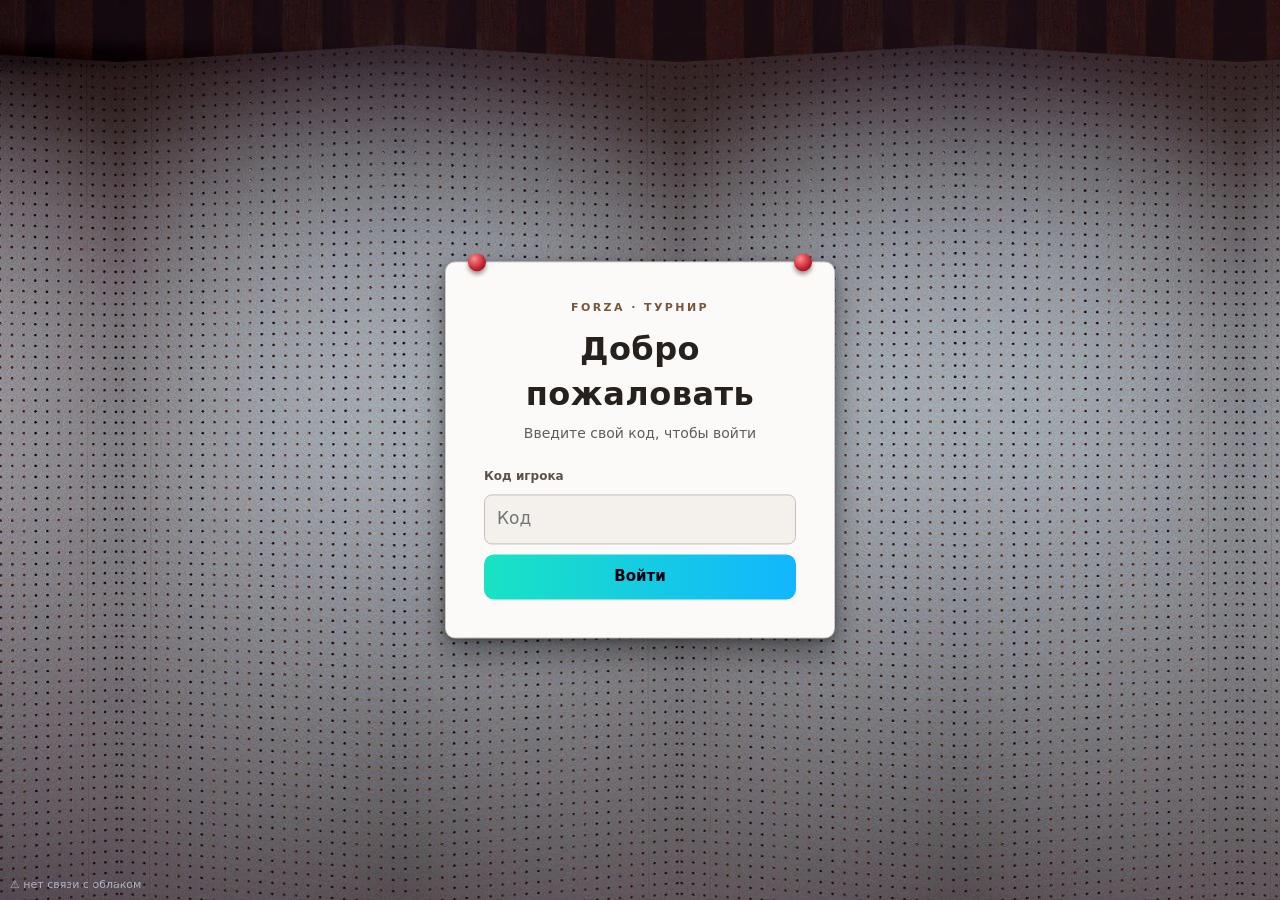
<file: index.html>
<!DOCTYPE html><html lang="ru"><head><meta charset="utf-8"><meta name="viewport" content="width=device-width,initial-scale=1,viewport-fit=cover"><title>Forza Палата</title>
<link rel="icon" type="image/svg+xml" href="favicon.svg"><link rel="apple-touch-icon" href="apple-touch-icon.png"><link rel="stylesheet" href="style.css?v=20261125-kf-violet"><link rel="stylesheet" href="history.css?v=20261029-1"><link rel="stylesheet" href="style-tachki-banner.css?v=20261125-race-edge-align">
</head><body><div id="app"></div>
<script src="js/data.js?v=20261122-favbrand-escapehero3"></script>
<script src="js/core.js?v=20261118-dedup2"></script>
<script src="js/champ5.js?v=20261122-favbrand-escapehero3"></script>
<script src="js/events.js?v=20261124-pool-pi-final"></script>
<script src="js/map.js?v=20261102-opt2"></script>
<script src="js/cars.js?v=20261125-catalog"></script>
<script src="js/wheel.js?v=20261122-favbrand-escapehero3"></script>
<script src="js/stats.js?v=20261122-favbrand-escapehero3"></script>
<script src="js/tachki.js?v=20261125-lore-stat-fix"></script>
<script src="js/tachki-races.js?v=20261125-tokyo-roster"></script>
<script src="js/tachki-history-radiator.js?v=1"></script>
<script src="js/tachki-histories.js?v=20261125-tokyo-roster"></script>
<script src="js/home.js?v=20261125-palata-transparent"></script>
<script src="js/fuji.js?v=20261102-era-scene2"></script>
<script src="js/sync.js?v=20261029-shared"></script>
<script src="js/achievements.js?v=20261102-era-scene2"></script>
<script src="js/app.js?v=20261125-kf-violet"></script>
<script src="js/history-data.js?v=20261030-plates3"></script>
<script src="js/history.js?v=20261118-update5"></script>
<script src="js/history-extra.js?v=20261030-plates3"></script>
<script src="js/drift.js?v=20261029-2"></script>
<script src="js/no-selection.js?v=20261029-nosel"></script>
<script src="js/track-images.js?v=20261124-trackpool-laps"></script>
</body></html>
</file>
<file: style.css>
:root{color-scheme:dark;--bg:#07080b;--c:#12141b;--l:#252a38;--t:#eef0f6;--m:#8a90a3;--a:#19e3c3;--b:#ff3d81;box-sizing:border-box;padding-top:env(safe-area-inset-top,0px);padding-bottom:env(safe-area-inset-bottom,0px)}
html,body{margin:0;background:var(--bg);color:var(--t);font:15px/1.4 system-ui,"Segoe UI",Roboto,sans-serif}
body{background:radial-gradient(900px 400px at 85% -10%,#19e3c322,transparent),radial-gradient(700px 400px at -10% 0,#ff3d8122,transparent),var(--bg)}
#app{max-width:980px;margin:0 auto;padding:16px}
h1{margin:0;font-size:22px;letter-spacing:.5px}h1 span{background:linear-gradient(90deg,var(--a),#12b6ff);-webkit-background-clip:text;background-clip:text;color:transparent}
h2{margin:18px 0 10px;font-size:15px;color:var(--m);text-transform:uppercase;letter-spacing:2px}
header{display:flex;align-items:center;gap:12px;flex-wrap:wrap}header .sp{flex:1}
.card{background:rgba(18,20,27,.86);backdrop-filter:blur(4px);border:1px solid var(--l);border-radius:14px;padding:12px;margin:8px 0}
.btn,input,textarea{background:#1a1d27;color:var(--t);border:1px solid var(--l);border-radius:10px;padding:8px 12px;font:inherit}
.btn{cursor:pointer}.btn:hover{border-color:var(--a)}.pri{background:linear-gradient(90deg,var(--a),#12b6ff);color:#001;border:0;font-weight:700}
.tabs{display:flex;gap:6px;margin:14px 0;flex-wrap:wrap}.tabs .btn.on{border-color:var(--a);color:var(--a);box-shadow:0 0 12px #19e3c344}
.fl{width:30px;height:20px;border-radius:3px;margin-right:3px;vertical-align:middle;box-shadow:0 0 0 1px #fff2}
.chip{display:inline-block;padding:1px 9px;border-radius:99px;border:1px solid var(--b);color:var(--b);font-weight:700;font-size:13px}
.row{display:flex;align-items:center;gap:10px;flex-wrap:wrap}.sp{flex:1}.mut{color:var(--m)}
.bar{height:8px;border-radius:9px;background:linear-gradient(90deg,var(--a),var(--b));box-shadow:0 0 10px #19e3c355}
.big{font-size:26px;font-weight:800}.grid{display:grid;grid-template-columns:repeat(auto-fill,minmax(210px,1fr));gap:8px}
.tm{cursor:pointer}.tm.x{opacity:.4;cursor:default}.tm:not(.x):hover{border-color:var(--a)}
.lane{display:flex;align-items:center;gap:8px;padding:6px 0;border-top:1px solid var(--l);flex-wrap:wrap}.lane input{width:110px}
.ok{color:var(--a);font-weight:700}
#ov{position:fixed;inset:0;z-index:20;background:#000000dd;display:flex;flex-direction:column;align-items:center;justify-content:center;gap:10px}#ov svg{width:min(88vw,400px);height:auto}.bl{animation:bl .6s infinite alternate}.bl:nth-child(even){animation-delay:.3s}@keyframes bl{to{opacity:.2}}
#map circle.k{fill:#2a3350}#map circle.k.r{fill:#c0304a}#map circle.k.g{fill:#1f9d6a}#map circle.k.on{fill:#7f8fc0}#map circle.k.r.on{fill:#ffd25a}#map circle.k.g.on{fill:#46ffa8}.dt{display:inline-block;width:12px;height:12px;border-radius:50%;margin-right:7px;vertical-align:middle}
#fuji{position:fixed;inset:0;width:100%;height:100%;z-index:0;display:none}body.fj #fuji{display:block}body.fj #map{display:none}#app .plate{pointer-events:auto}
#app.sw .card,#app.sw .plate{animation:fin .4s backwards}#app.sw .plate:nth-of-type(2){animation-delay:.07s}#app.sw .plate:nth-of-type(3){animation-delay:.14s}@keyframes fin{from{opacity:0;transform:translateY(12px)}}
#wipe{position:fixed;inset:0;z-index:30;pointer-events:none;overflow:hidden;display:flex;flex-direction:column;align-items:center;justify-content:center;background:radial-gradient(circle at 50% 45%,#5a1f4aee,#1a0a26f5 70%);animation:wp 1.15s ease both}@keyframes wp{0%{opacity:0}22%,72%{opacity:1}100%{opacity:0}}
#wipe .ft{font-size:min(11vw,64px);font-weight:900;letter-spacing:.12em;text-transform:uppercase;background:linear-gradient(90deg,#ffd1e3,#fff,#ff9fbf);-webkit-background-clip:text;background-clip:text;color:transparent;filter:drop-shadow(0 0 18px #ff6fa5aa);animation:ft 1.15s ease both}#wipe .ft b{background:linear-gradient(90deg,#19e3c3,#12b6ff);-webkit-background-clip:text;background-clip:text;color:transparent}
#wipe .fs{margin-top:6px;letter-spacing:.5em;font-size:12px;color:#ffc1d6;animation:ft 1.15s ease both}@keyframes ft{0%{opacity:0;transform:scale(.88)}30%{opacity:1;transform:scale(1)}100%{transform:scale(1.06)}}
#wipe .pt{position:absolute;top:-30px;border-radius:150% 0 150% 0;background:linear-gradient(135deg,#ffd6e6,#ff8fb8);opacity:.9;animation:pt 1.15s linear both}@keyframes pt{to{transform:translate(var(--dx),115vh) rotate(var(--r))}}
.rd{position:relative;height:24px;margin:8px 18px 4px 0;border-radius:12px;background:repeating-linear-gradient(90deg,#ffffff66 0 12px,transparent 12px 24px) center/100% 2px no-repeat,#151821;border:1px solid var(--l)}
.rf{position:relative;height:100%;border-radius:12px;background:linear-gradient(90deg,#19e3c300,#19e3c344 60%,#12b6ff66);box-shadow:0 0 12px #19e3c355;transition:width .6s}
.wl{position:absolute;right:-16px;top:50%;width:32px;height:32px;margin-top:-16px;box-sizing:border-box;border-radius:50%;border:6px solid #0b0b10;background:radial-gradient(circle,#dfe2ee 0 16%,#4a4f63 17% 26%,transparent 27%),repeating-conic-gradient(#aab0c6 0 10deg,#2a2d3a 10deg 45deg);box-shadow:0 0 0 1px #fff3,0 0 14px var(--a);animation:wsp .5s linear infinite}@keyframes wsp{to{transform:rotate(360deg)}}@media(prefers-reduced-motion:reduce){#wipe{display:none}#app.sw .card,#app.sw .plate{animation:none}}
.pi{font-size:17px;font-weight:800;color:#fff}.cl{display:inline-block;min-width:34px;text-align:center;padding:2px 8px;border-radius:7px;font-weight:800;color:#07080b}.cl-D{background:#59c9ff}.cl-C{background:#ffd84a}.cl-B{background:#ff9a2e}.cl-A{background:#ff4a4a;color:#fff}.cl-S1{background:#ff6fb5}.cl-S2{background:#3d6bff;color:#fff}.cl-R{background:#b57cff}.cl-X{background:#fff}.pw tr:hover td{background:#ffffff0d}.pw .fl{width:26px;height:17px}
#app{padding-top:64px}#app [data-a=out]{position:fixed;right:12px;top:calc(env(safe-area-inset-top,0px) + 12px);z-index:8}
#pop{position:fixed;inset:0;z-index:15;background:#000000a8;backdrop-filter:blur(2px);display:flex;justify-content:center;overflow:auto;padding:16px}.pw{width:98vw;max-width:1700px;background:#0e1018f2;border:1px solid var(--l);border-radius:16px;padding:14px;margin:auto 0}.pw .tbl{overflow-x:auto}.pw .tbl{overflow-x:visible}.pw table{width:100%}.pw .tbl td:nth-child(3){min-width:0;white-space:normal;text-align:left}.pw .tbl td:nth-child(4){white-space:normal}
#yt{position:fixed;top:50%;left:50%;width:max(100vw,177.78vh);height:max(56.25vw,100vh);transform:translate(-50%,-50%);border:0;z-index:0;pointer-events:none}body.vd #map,body.vd #fuji{display:none}body.vd{background:#05060c}#trail{display:none;position:fixed;inset:-40%;z-index:0;pointer-events:none;background:repeating-linear-gradient(100deg,transparent 0 140px,#19e3c322 140px 146px,transparent 146px 300px,#ff3d8122 300px 304px,transparent 304px 520px,#ffd25a1c 520px 524px,transparent 524px 640px);animation:tr 7s linear infinite}body.vd #trail{display:block}body.vy #trail{display:none}@keyframes tr{from{transform:rotate(-10deg) translateX(0)}to{transform:rotate(-10deg) translateX(-640px)}}body.vd:after{content:"";position:fixed;inset:0;background:#0007;z-index:0;pointer-events:none}
.plate{position:relative;background:#f6f6ee;color:#17603a;border-radius:12px;padding:22px;text-align:center;font-family:"Arial Black",Impact,sans-serif;box-shadow:0 0 0 3px #f6f6ee,0 0 0 6px #17603a,0 12px 30px #000a;margin:10px 6px;cursor:pointer}.plate:hover{transform:translateY(-2px)}.plate:before,.plate:after{content:"";position:absolute;top:50%;width:11px;height:11px;margin-top:-5px;border-radius:50%;background:#aab;box-shadow:inset 0 0 0 2px #667}.plate:before{left:14px}.plate:after{right:14px}.plate.lk{background:#a4a49c;color:#5a5a55;box-shadow:0 0 0 3px #a4a49c,0 0 0 6px #5a5a55,0 12px 30px #000a;cursor:default}.plate.lk:hover{transform:none}
.tbl th,.tbl td{text-align:center;white-space:nowrap;vertical-align:middle}.tbl td:first-child{text-align:left}.tbl input{padding:0;width:18px;height:18px;margin:0;accent-color:#19e3c3}
#map{display:none;position:fixed;inset:0;width:100%;height:100%;z-index:0}#map circle{fill:#171b28}#map circle.k{fill:#2a3350}
#app{position:relative;z-index:1}#app,#app header,#app .tabs,#app .grid{pointer-events:none}#app .card,#app .btn,#app input,#app textarea,#app header>*{pointer-events:auto}
#tip{position:fixed;left:16px;bottom:16px;z-index:2;font-weight:700;font-size:18px;color:var(--a);text-shadow:0 0 10px #000;pointer-events:none}.tbl{overflow-x:auto}table{border-collapse:collapse;font-size:13px}td,th{padding:4px 8px;border-bottom:1px solid var(--l)}
#sndc{position:fixed;right:12px;bottom:calc(env(safe-area-inset-bottom,0px) + 12px);z-index:12;display:flex;align-items:center;gap:8px;padding:6px 12px 6px 6px;background:#10131ccc;border:1px solid var(--l);border-radius:14px;backdrop-filter:blur(6px)}
#sndb{width:34px;height:34px;border:0;border-radius:10px;background:#ffffff14;color:#fff;font-size:18px;cursor:pointer}#sndb:hover{background:#ffffff26}
#vol{width:110px;padding:0;margin:0;border:0;background:none;accent-color:var(--a);cursor:pointer}

.fh6{display:flex;align-items:center;gap:8px;font-style:italic;font-weight:900;text-transform:uppercase}.fh6 .st{display:flex;flex-direction:column;line-height:1}.fh6 .fz{font-size:24px;letter-spacing:4px;color:#fff;text-shadow:0 2px 10px #000}.fh6 .hz{font-size:12px;letter-spacing:7px;color:var(--a);margin-top:3px}.fh6 .n6{font-size:46px;line-height:1;padding-right:6px;background:linear-gradient(135deg,#ff3d81,#ffd25a);-webkit-background-clip:text;background-clip:text;color:transparent}
.tkl{margin-left:8px;padding:4px 16px;border:2px solid var(--b);border-radius:8px;transform:skew(-8deg);font-size:24px;font-weight:900;letter-spacing:4px;color:var(--b);text-shadow:0 0 12px #ff3d8199;box-shadow:0 0 14px #ff3d8155}

#lgbg{display:none;position:fixed;inset:0;z-index:0;overflow:hidden;flex-direction:column;align-items:center;padding-top:13vh;box-sizing:border-box;pointer-events:none;background:radial-gradient(circle at 50% 45%,#5a1f4a,#1a0a26 70%)}body.lg #lgbg{display:flex}body.lg #map,body.lg #fuji,body.lg #tip{display:none}
#lgbg .ft{font-size:min(11vw,64px);font-weight:900;letter-spacing:.12em;text-transform:uppercase;text-align:center;background:linear-gradient(90deg,#ffd1e3,#fff,#ff9fbf);-webkit-background-clip:text;background-clip:text;color:transparent;filter:drop-shadow(0 0 18px #ff6fa5aa)}#lgbg .ft b{background:linear-gradient(90deg,#19e3c3,#12b6ff);-webkit-background-clip:text;background-clip:text;color:transparent}
#lgbg .fs{margin-top:6px;letter-spacing:.5em;font-size:12px;color:#ffc1d6}
#lgbg .pt{position:absolute;top:-30px;border-radius:150% 0 150% 0;background:linear-gradient(135deg,#ffd6e6,#ff8fb8);opacity:.9;animation:pt 8s linear infinite}
@media(prefers-reduced-motion:reduce){#lgbg .pt{animation:none}}

.pr{display:inline-block;padding:1px 9px;border-radius:99px;border:1px solid #ffffff44;background:#ffffff0d;font-weight:800;white-space:nowrap}
.pr-c{color:#4ade80;border-color:#4ade8088;background:#4ade8018}.pr-r{color:#38bdf8;border-color:#38bdf888;background:#38bdf818}.pr-e{color:#c084fc;border-color:#c084fc88;background:#c084fc18}.pr-l{color:#ff9f1a;border-color:#ff9f1a88;background:#ff9f1a18}
.pr-f,.pr-t,.pr-b{background:linear-gradient(90deg,#ff4d4d,#ffd24d,#4dff88,#4dd2ff,#b44dff,#ff4d4d) 0 0/200% auto;-webkit-background-clip:text;background-clip:text;color:transparent;border-color:#ffffff66;animation:rb 3s linear infinite}@keyframes rb{to{background-position:200% 0}}
.wg{border-color:#7c5cff66}.wh2{color:#fff;text-shadow:0 2px 8px #000}
body.wf{background:#0a0618}body.wf #map,body.wf #fuji,body.wf #tip{display:none}
body.wf .card{background:rgba(14,10,32,.78)}
@media(prefers-reduced-motion:reduce){.pr-f,.pr-t,.pr-b{animation:none}}

#wofbg{display:none;position:fixed;inset:0;z-index:0;overflow:hidden;pointer-events:none;background:radial-gradient(circle at 50% 34%,#c685ff 0,#7b3bdc 30%,#4b1fa6 60%,#1c0c4f 100%)}body.wf #wofbg{display:block}
#wofbg .rays{position:absolute;left:50%;top:34%;width:260vmax;height:260vmax;margin:-130vmax 0 0 -130vmax;background:repeating-conic-gradient(#ffffff22 0 5deg,transparent 5deg 12deg);animation:rs 100s linear infinite}@keyframes rs{to{transform:rotate(360deg)}}
#wofbg .wh{position:absolute;left:50%;top:34%;width:min(115vmin,880px);height:auto;transform:translate(-50%,-50%);opacity:.7;filter:drop-shadow(0 0 50px #2a8cffaa)}#wofbg .wspin{animation:rs 60s linear infinite}
#wofbg .sk{position:absolute;inset:0;width:100%;height:100%}
#wofbg .bk{position:absolute;border-radius:50%;background:radial-gradient(circle,#ffffff55,#ff8fd822 55%,transparent 70%);animation:bkf 8s ease-in-out infinite alternate}@keyframes bkf{from{transform:translateY(0) scale(.85);opacity:.35}to{transform:translateY(-30px) scale(1.1);opacity:.8}}
#wofbg:after{content:"";position:absolute;inset:0;background:linear-gradient(#12054a22,#10043c99 70%,#10043ccc)}
#wofbg .rdw{position:absolute;left:0;right:0;bottom:0;height:17vh;z-index:1;background:linear-gradient(#2a1470cc,#0a0524);border-top:2px solid #ffffff44}#wofbg .rdw:before{content:"";position:absolute;left:0;right:0;top:48%;height:4px;background:repeating-linear-gradient(90deg,#ffffffaa 0 46px,transparent 46px 100px);animation:rl 1.4s linear infinite}@keyframes rl{to{background-position:-100px 0}}
#wofbg .wc{position:absolute;z-index:2;left:0;width:clamp(150px,21vw,320px);height:auto;filter:drop-shadow(0 6px 10px #000a);animation:wcd 24s linear infinite}@keyframes wcd{from{transform:translateX(-32vw)}to{transform:translateX(125vw)}}
@media(prefers-reduced-motion:reduce){#wofbg .rays,#wofbg .wspin,#wofbg .wc,#wofbg .rdw:before,#wofbg .bk{animation:none}#wofbg .wc{left:30%}}
.hg{border-color:#46ffa8!important;box-shadow:0 0 0 2px #46ffa8,0 0 16px #46ffa855}.hy{border-color:#ffd25a!important;box-shadow:0 0 0 2px #ffd25a,0 0 16px #ffd25a55}
.hgl{display:inline-block;width:16px;height:16px;border-radius:5px;vertical-align:middle}.hgl.hg{box-shadow:none;background:#46ffa833;border:2px solid #46ffa8}.hgl.hy{box-shadow:none;background:#ffd25a33;border:2px solid #ffd25a}
.wgd{display:flex;gap:10px;flex-wrap:wrap;align-items:flex-start;margin-top:10px}.wgw{flex:1 1 340px;max-width:470px}.wgi{flex:1 1 260px}
.wfh{text-align:center;margin:6px 0 14px;font-style:italic;font-weight:900;text-transform:uppercase;line-height:1}.wfh .h1{color:#dff1ff;letter-spacing:.35em;font-size:clamp(13px,3.4vw,22px);text-shadow:0 2px 10px #0008}
.wfh .h2{color:#fff;font-size:clamp(46px,14vw,104px);letter-spacing:.02em;text-shadow:0 5px 0 #3a1c8f,0 10px 0 #2a1470,0 16px 28px #000a;margin-top:4px}
.wfh .h3{display:inline-block;margin-top:6px;padding:6px 26px;background:#1c1660;border:3px solid #fff;color:#fff;font-size:clamp(22px,7vw,48px);letter-spacing:.14em;transform:skew(-8deg);box-shadow:0 8px 20px #000a}
.wfab{position:fixed;right:14px;top:50%;transform:translateY(-50%);z-index:9;width:92px;height:92px;border-radius:50%;display:flex;flex-direction:column;align-items:center;justify-content:center;gap:0;border:3px solid #fff;background:radial-gradient(circle at 35% 30%,#7fd4ff,#1457d6);box-shadow:0 0 0 4px #7c5cff88,0 8px 26px #000b;animation:fab 1.6s ease-in-out infinite;pointer-events:auto}.wfab:hover{border-color:#ffd25a}.wfab span{font-size:34px;line-height:1}.wfab b{font-size:14px;color:#fff;text-shadow:0 1px 4px #000}@keyframes fab{50%{box-shadow:0 0 0 10px #7c5cff22,0 8px 26px #000b}}
#cw{position:fixed;inset:0;z-index:22;background:#0b0620ee;display:flex;align-items:center;justify-content:center;padding:16px;overflow:auto}#cw .cwb{width:min(96vw,820px);text-align:center}#cw .cwx{position:fixed;right:14px;top:calc(env(safe-area-inset-top,0px) + 14px);font-size:20px;padding:6px 14px}
#cw .cwbt{display:flex;gap:10px;flex-wrap:wrap;justify-content:center;margin-top:10px}#cw .cwbt .btn{flex:1 1 170px;padding:14px 12px;font-weight:700}#cw .cwno{border-color:#ff4a4a;color:#ff8a8a}
.cwline{position:relative;margin:18px auto 12px;padding-top:24px;max-width:760px}.cwp{position:absolute;top:0;left:50%;z-index:2;transform:translateX(-50%);font-size:25px;line-height:20px;color:#fff;text-shadow:0 2px 8px #000}.cwtrack{position:relative;overflow:hidden;height:126px;border:2px solid #7c5cff;border-radius:16px;background:linear-gradient(90deg,#080a12,#161125 50%,#080a12);box-shadow:inset 0 0 28px #000,0 0 22px #7c5cff44}.cwtrack:before,.cwtrack:after{content:"";position:absolute;z-index:1;top:0;bottom:0;width:72px;pointer-events:none}.cwtrack:before{left:0;background:linear-gradient(90deg,#080a12,transparent)}.cwtrack:after{right:0;background:linear-gradient(270deg,#080a12,transparent)}.cwstrip{display:flex;gap:10px;position:absolute;left:0;top:14px;will-change:transform;transition:transform 7.4s cubic-bezier(.08,.74,.12,1)}.cwcard{box-sizing:border-box;flex:0 0 194px;height:98px;padding:12px 10px;border:1px solid var(--tc);border-radius:12px;background:linear-gradient(145deg,color-mix(in srgb,var(--tc) 28%,#171927),#0c0e16);text-align:left;box-shadow:0 0 12px color-mix(in srgb,var(--tc) 35%,transparent)}.cwcard span,.cwcard small{display:block;color:#c8cede;font-size:11px}.cwcard span{color:var(--tc);font-weight:800;text-transform:uppercase}.cwcard b{display:block;margin:5px 0 4px;font-size:14px;line-height:1.15;color:#fff}
@media(max-width:560px){.wfab{width:74px;height:74px}.wfab span{font-size:28px}.cwtrack{height:116px}.cwstrip{top:12px}.cwcard{flex-basis:174px;height:90px;padding:10px}.cwcard b{font-size:13px}}

.hv{position:relative;cursor:help;outline:none}.hvp{display:none;position:absolute;left:0;top:100%;z-index:12;margin-top:4px;padding:8px 10px;background:#12141bf5;border:1px solid var(--l);border-radius:12px;width:min(560px,86vw);box-shadow:0 10px 30px #000a;font-size:13px}.hv:hover .hvp,.hv:focus .hvp,.hv:focus-within .hvp{display:block}

/* --- Тачки: страницы гонок --- */
body.vd #app{max-width:1280px}
#app .chr,#app .tkh,#app .tkmc .card{pointer-events:auto}
.tkl{height:62px;width:auto;margin:0 0 0 12px;padding:0;border:0;border-radius:0;box-shadow:none;transform:none;filter:drop-shadow(0 4px 10px #000)}
.tkh{width:100%;box-sizing:border-box;position:relative;border-radius:18px;overflow:hidden;aspect-ratio:21/8;max-height:46vh;min-height:210px;margin:8px 0 16px;border:1px solid var(--l);background:#0b0d16}
.tkh.tkh0{aspect-ratio:auto;min-height:150px;background:radial-gradient(900px 300px at 80% 0,#ff3d8133,transparent),linear-gradient(120deg,#16192a,#0b0d16)}
.hs img{position:absolute;inset:0;width:100%;height:100%;object-fit:cover;opacity:0;animation:hsl 15s infinite}.hs img:first-child{opacity:1}
@keyframes hsl{0%{opacity:0}4%{opacity:1}33%{opacity:1}38%{opacity:0}100%{opacity:0}}
.hsh{position:absolute;inset:0;background:linear-gradient(180deg,transparent 30%,#05060ccf 100%),linear-gradient(90deg,#05060c99,transparent 60%)}
.hti{position:absolute;left:22px;right:22px;bottom:16px}.hti h1{margin:4px 0 8px;font-size:clamp(26px,5vw,54px);font-style:italic;font-weight:900;text-transform:uppercase;letter-spacing:2px;color:#fff;text-shadow:0 4px 20px #000}
.hk{font-size:12px;letter-spacing:5px;text-transform:uppercase;color:var(--a)}
.tkg{display:grid;grid-template-columns:minmax(0,1fr) minmax(280px,560px) minmax(0,1fr);gap:18px;align-items:start}.tkg1{max-width:760px}
.tkc{display:flex;flex-direction:column;gap:14px}
.chr{position:relative;display:block;width:100%;padding:10px 10px 12px;border-radius:16px;cursor:pointer;color:var(--t);text-align:center;font:inherit;border:1px solid color-mix(in srgb,var(--hc) 65%,#2a2f42);background:linear-gradient(160deg,color-mix(in srgb,var(--hc) 30%,transparent),transparent 70%),#0e1018d0;transition:transform .2s}
.chr:hover{transform:translateY(-3px)}.chr img{width:100%;height:auto;display:block;filter:drop-shadow(0 8px 10px #000a)}.chr b{display:block;font-size:16px;margin-top:4px}.chr span{display:block;font-size:12px;color:var(--m)}
.chown{position:absolute;top:8px;right:8px;font-style:normal;font-size:12px;font-weight:800;background:var(--a);color:#001;border-radius:99px;padding:2px 10px}
.kv{width:100%;border-collapse:collapse}.kv td{padding:8px 4px;border-bottom:1px solid var(--l);vertical-align:top;text-align:left}.kv td:first-child{color:var(--m);width:38%}
#chm{position:fixed;inset:0;z-index:25;display:flex;align-items:center;justify-content:center;padding:16px;overflow:auto}
.chbk{position:absolute;inset:0;background:#000000c0;backdrop-filter:blur(3px)}
.chw{position:relative;display:grid;grid-template-columns:minmax(0,1.05fr) minmax(0,1fr);gap:18px;width:min(900px,96vw);padding:20px;border-radius:20px;border:1px solid color-mix(in srgb,var(--hc) 70%,#2a2f42);background:linear-gradient(150deg,color-mix(in srgb,var(--hc) 26%,#0e1018),#0b0d16 70%);box-shadow:0 20px 60px #000}
.chx{position:absolute;right:12px;top:12px;z-index:2}.chimg{display:flex;align-items:center}.chimg img{width:100%;height:auto;filter:drop-shadow(0 12px 14px #000)}
.chh{margin:2px 0 4px;font-size:22px}.chsp{height:1px;background:var(--l);margin:14px 0}.chwho{color:var(--a);font-size:13px;margin-bottom:6px}.chb p{margin:6px 0 14px;line-height:1.5}

@media(max-width:900px){.tkg{grid-template-columns:1fr 1fr}.tkmc{grid-column:1/-1;order:-1}.chw{grid-template-columns:1fr}}
@media(prefers-reduced-motion:reduce){.hs img{animation:none}.hs img:first-child{opacity:1}}

.chh{color:#fff;text-transform:none;letter-spacing:0}

/* --- доп. правки: равное выравнивание карточек персонажей Тачки --- */
.tkc{display:flex;flex-wrap:wrap;gap:14px;justify-content:flex-start;align-items:stretch}
.tkc .chr{flex:1 1 220px;max-width:260px;min-width:180px;display:flex;flex-direction:column;align-items:center;box-sizing:border-box}
.tkc .chr img{width:100%;height:140px;object-fit:contain}


/* === ТАЧКИ: полноэкранные боковые машины и широкий центр ===
   Эта секция должна быть последней: она отменяет старое ограничение 260px,
   из-за которого карточки оставались маленькими и переносились. */
body.vd #app{max-width:none;width:calc(100% - 48px);margin-left:auto;margin-right:auto}
.tkg{grid-template-columns:minmax(320px,1fr) minmax(560px,640px) minmax(320px,1fr);gap:28px;align-items:stretch}
.tkg>.tkc{display:flex;flex-direction:column;flex-wrap:nowrap;justify-content:space-between;align-items:stretch;gap:28px;min-width:0}
.tkg>.tkc .chr{display:flex;flex:0 0 auto;box-sizing:border-box;width:100%;max-width:none;min-width:0;min-height:286px;padding:18px 18px 16px;border-radius:20px;justify-content:flex-end;overflow:hidden}
.tkg>.tkc .chr img{width:100%;height:224px;min-height:224px;object-fit:contain;object-position:center;filter:drop-shadow(0 14px 16px #000c)}
.tkg>.tkc .chr b{font-size:19px;line-height:1.1;margin-top:8px}.tkg>.tkc .chr span{font-size:13px;margin-top:4px}
.tkmc{min-width:0}.tkmc>.card{border-radius:18px}
@media (min-width:1450px){body.vd #app{width:calc(100% - 80px)}.tkg{grid-template-columns:minmax(380px,1fr) minmax(580px,660px) minmax(380px,1fr);gap:36px}.tkg>.tkc .chr{min-height:330px;padding:22px}.tkg>.tkc .chr img{height:260px;min-height:260px}}
@media (max-width:1100px){body.vd #app{width:calc(100% - 32px)}.tkg{grid-template-columns:minmax(240px,1fr) minmax(500px,580px) minmax(240px,1fr);gap:18px}.tkg>.tkc .chr{min-height:240px;padding:14px}.tkg>.tkc .chr img{height:180px;min-height:180px}}
@media (max-width:900px){body.vd #app{width:calc(100% - 24px)}.tkg{grid-template-columns:1fr 1fr;gap:14px}.tkmc{grid-column:1/-1;order:-1}.tkg>.tkc .chr{min-height:220px}.tkg>.tkc .chr img{height:170px;min-height:170px}}
@media (max-width:560px){body.vd #app{width:calc(100% - 16px)}.tkg{grid-template-columns:1fr;gap:12px}.tkmc{grid-column:auto}.tkg>.tkc{display:grid;grid-template-columns:1fr 1fr;gap:10px}.tkg>.tkc .chr{min-height:170px;padding:10px}.tkg>.tkc .chr img{height:118px;min-height:118px}.tkg>.tkc .chr b{font-size:14px}.tkg>.tkc .chr span{font-size:11px}}


/* === Единый стиль полей: выпадающие меню как текстовые поля === */
select{appearance:none;-webkit-appearance:none;-moz-appearance:none;background:#1a1d27 url("data:image/svg+xml,%3Csvg xmlns='http://www.w3.org/2000/svg' viewBox='0 0 12 8'%3E%3Cpath d='M1 1l5 5 5-5' fill='none' stroke='%238a90a3' stroke-width='2' stroke-linecap='round' stroke-linejoin='round'/%3E%3C/svg%3E") no-repeat right 12px center/12px 8px;color:var(--t);border:1px solid var(--l);border-radius:10px;padding:8px 34px 8px 12px;font:inherit;line-height:inherit;cursor:pointer;max-width:100%;box-sizing:border-box}
select option{background:#1a1d27;color:var(--t)}
select:disabled{opacity:.55;cursor:default}
input:not([type=checkbox]):not([type=range]):hover,select:hover,textarea:hover{border-color:#3a4258}
input:not([type=checkbox]):not([type=range]):focus,select:focus,textarea:focus{outline:none;border-color:var(--a);box-shadow:0 0 0 2px #19e3c322}

/* === Личная статистика: ровные плитки и столбцы === */
.pst .grid{grid-template-columns:repeat(auto-fill,minmax(180px,1fr));gap:10px;margin:8px 0}
.pst .grid .card{display:flex;flex-direction:column;align-items:center;justify-content:center;box-sizing:border-box;min-height:92px;margin:0;padding:10px 12px;text-align:center}
.pst .grid .card .mut{font-size:13px;margin-bottom:2px}
.pst .grid .big{font-size:22px;line-height:1.2;overflow-wrap:anywhere}
.pst .dg{display:grid;grid-template-columns:repeat(auto-fill,minmax(260px,1fr));gap:10px}
.pst .dg .card{margin:0;box-sizing:border-box}
.pst .dg .big{font-size:22px}
.pw .pst .tbl{overflow-x:auto}
.pw .pst table{width:100%;table-layout:fixed;border-collapse:collapse}
.pw .pst .tbl td:nth-child(n),.pw .pst .tbl th:nth-child(n){text-align:center;white-space:nowrap;min-width:0;padding:7px 8px;vertical-align:middle}
.pw .pst .tbl td:first-child,.pw .pst .tbl th:first-child{text-align:left;white-space:normal;overflow-wrap:anywhere;width:32%}
.pw .pst .tbl th{color:var(--m);font-weight:600}
.pst>h2{margin-top:22px}

/* === Подсказка «Подходит для»: все дисциплины в одну строку === */
.hvp{width:max-content;max-width:92vw;white-space:nowrap;overflow-x:auto}
.hvp .chip{margin:0 4px 0 0;padding:1px 7px;font-size:12px}

/* Достижения */
.ach-wrap{padding:8px}.ach-head{display:flex;justify-content:space-between;align-items:center;gap:12px}.ach-rank{background:#171b25;border:1px solid #3b4358;border-radius:14px;padding:14px;margin:10px 0}.ach-rank b{font-size:21px;color:#d7e4ff}.ach-rank span{float:right;color:#9da8bf}.ach-bar{height:7px;background:#303647;border-radius:9px;overflow:hidden;margin:8px 0}.ach-bar i{display:block;height:100%;background:linear-gradient(90deg,#34d399,#60a5fa);border-radius:9px}.ach-grid{display:grid;grid-template-columns:repeat(auto-fill,minmax(220px,1fr));gap:10px}.ach-card{position:relative;pointer-events:auto;background:#171b25;border:1px solid #41485a;border-radius:13px;padding:13px;min-height:185px;transition:transform .16s,opacity .16s}.ach-card:hover{transform:translateY(-2px)}.ach-card.locked{filter:grayscale(.75);opacity:.63}.ach-card.rare{border-color:#3b82f6}.ach-card.legendary{border-color:#d6ad45}.ach-top{display:flex;justify-content:space-between;align-items:center;margin-bottom:6px}.ach-ico{font-size:25px}.ach-rarity{font-size:11px;color:#9fa9b9}.ach-card.rare .ach-rarity{color:#60a5fa}.ach-card.legendary .ach-rarity{color:#f2c85b}.ach-card p{font-size:12px;line-height:1.4;color:#b7bdca;min-height:34px;margin:6px 0}.ach-levels{display:flex;gap:5px}.ach-levels span{font-size:18px;opacity:.25}.ach-levels span.on{opacity:1}.ach-card small{display:block;color:#9ba4b4;font-size:11px;margin-top:5px}.ach-pin{pointer-events:auto;background:transparent;border:0;color:#d6bd72;cursor:pointer;margin-top:5px}.ach-select{font-size:13px}.ach-select select{margin-left:6px}.pl-tip{position:fixed;background:#141923;border:1px solid #55617b;border-radius:10px;padding:10px 12px;box-shadow:0 8px 28px #000a;color:#fff}.pl-tip span{display:block;color:#d8c16e;font-size:12px;margin-top:5px}.pl-tip small{color:#9aa3b2}#ach-player-tip{position:fixed;display:none;z-index:10001;pointer-events:none}#ach-toast{position:fixed;z-index:10002;top:22px;left:50%;transform:translate(-50%,-18px) scale(.96);opacity:0;pointer-events:none;background:#171b25;border:1px solid #4aa8ff;border-radius:12px;padding:12px 20px;box-shadow:0 0 28px #3b82f666;color:#fff;text-align:center;transition:transform .25s,opacity .25s}#ach-toast b,#ach-toast span{display:block}#ach-toast b{font-size:11px;color:#82c4ff;letter-spacing:1px}#ach-toast.show{opacity:1;transform:translate(-50%,0) scale(1)}@media(prefers-reduced-motion:reduce){.ach-card,#ach-toast{transition:none}}

/* Номер чемпионата 5: изображение пользователя с лёгким металлическим бликом. */
.plate.champ5-plate{padding:0;overflow:hidden;background:#d8d8d8;border-radius:12px;box-shadow:0 0 0 2px #d8d8d8,0 0 0 5px #5c6065,0 12px 30px #000a;line-height:0}
.plate.champ5-plate img{display:block;width:100%;height:auto}
.plate.champ5-plate:before{content:"";position:absolute;inset:0;width:auto;height:auto;margin:0;border-radius:0;background:linear-gradient(105deg,rgba(255,255,255,.05) 0%,rgba(255,255,255,.15) 26%,rgba(160,170,180,.06) 45%,rgba(255,255,255,.12) 72%,rgba(120,125,135,.05) 100%);box-shadow:inset 0 0 8px #70778055;pointer-events:none}
.plate.champ5-plate:after{display:none}
.plate.champ5-plate:focus-visible{outline:3px solid #19e3c3;outline-offset:7px}

/* Сворачиваемые таблицы личной статистики */
.pst-details{margin:12px 0;border:1px solid #354458;border-radius:12px;background:#121a26;overflow:hidden}.pst-details summary{cursor:pointer;padding:14px 16px;font-weight:700;color:#edf5fc;list-style:none}.pst-details summary::-webkit-details-marker{display:none}.pst-details summary:after{content:"＋";float:right;color:#8bcaff}.pst-details[open] summary:after{content:"−"}.pst-details summary:focus-visible{outline:2px solid #8bcaff;outline-offset:-3px}.pst-details .card{margin:0;border-radius:0}


/* Главная: компактные номерные знаки, разбросанные под небольшим углом. */
#app .plate.pl-s{width:min(290px,72vw);margin:16px auto;box-sizing:border-box;transform:translateX(calc(var(--k,0)*min(110px,16vw))) rotate(var(--rot,0deg));transition:transform .18s}
#app .plate.pl-s:hover{transform:translateX(calc(var(--k,0)*min(110px,16vw))) rotate(var(--rot,0deg)) translateY(-3px) scale(1.03)}
#app .plate.pl-s.lk:hover{transform:translateX(calc(var(--k,0)*min(110px,16vw))) rotate(var(--rot,0deg))}
#app .plate.pl-t{padding:20px 30px;font-size:22px;letter-spacing:1.5px}
@media(prefers-reduced-motion:reduce){#app .plate.pl-s{transition:none}}

/* Замок поверх номера закрытого чемпионата */
.plate.champ5-plate.lk .plate-lock{position:absolute;z-index:2;top:7px;right:8px;line-height:1;font-size:18px;background:#111b;color:white;border-radius:8px;padding:5px;pointer-events:none}

/* Главная: сцена на весь экран. Фон Фудзи всегда заполняет окно (без тёмных полос),
   а доска со знаками привязана к центру и масштабируется единицей --u, поэтому знаки не уходят с доски. */
body.fj #app{max-width:none;width:100%;padding:0;margin:0}
body.fj #app>header{position:fixed;right:12px;top:8px;z-index:9;background:transparent;border:0;padding:0;width:auto}
body.fj #app>header .sp{display:none}
.home-scene{--u:min(1vw,1.6667vh);position:fixed;left:0;top:0;right:0;bottom:0;overflow:hidden;isolation:isolate;touch-action:manipulation}
body.fj .home-scene #fuji{position:absolute;left:0;top:0;width:100%;height:100%;display:block;z-index:0}
.scene-post{position:absolute;z-index:1;width:calc(2.6*var(--u));left:calc(50% + 29.5*var(--u));top:calc(50% + 4*var(--u));height:60vh;background:linear-gradient(90deg,#3b2312,#6a4226 45%,#4a2d19);box-shadow:0 0 calc(1.2*var(--u)) #0009;border-radius:2px}
.scene-post.p2{left:calc(50% + 40.5*var(--u))}
.scene-board{position:absolute;z-index:2;left:calc(50% + 26*var(--u));top:calc(50% - 26*var(--u));width:calc(19*var(--u));padding:calc(2.6*var(--u)) 0 calc(2.2*var(--u));box-sizing:border-box;display:flex;flex-direction:column;align-items:center;gap:calc(1.6*var(--u));border:calc(.5*var(--u)) solid #3e2412;border-radius:calc(.8*var(--u));background:repeating-linear-gradient(90deg,rgba(0,0,0,.28) 0,rgba(0,0,0,.28) 1px,transparent 1px,transparent calc(4.75*var(--u))),linear-gradient(180deg,#a8744a,#8a5a36 50%,#7a4d2c);box-shadow:0 calc(1.1*var(--u)) calc(2.2*var(--u)) #000a,inset 0 0 calc(1.4*var(--u)) #2a1608}
.scene-board:before{content:"";position:absolute;left:-4%;right:-4%;top:calc(-2.3*var(--u));height:calc(2.3*var(--u));background:linear-gradient(180deg,#3a2415,#241309);border-radius:calc(.6*var(--u)) calc(.6*var(--u)) 0 0;box-shadow:0 calc(.4*var(--u)) calc(.8*var(--u)) #0008}
.scene-board:after{content:"";position:absolute;inset:calc(.7*var(--u));pointer-events:none;background:radial-gradient(circle,#d9c6a0 0 22%,#3a2a18 26% 100%) left top/calc(1.1*var(--u)) calc(1.1*var(--u)) no-repeat,radial-gradient(circle,#d9c6a0 0 22%,#3a2a18 26% 100%) right top/calc(1.1*var(--u)) calc(1.1*var(--u)) no-repeat,radial-gradient(circle,#d9c6a0 0 22%,#3a2a18 26% 100%) left bottom/calc(1.1*var(--u)) calc(1.1*var(--u)) no-repeat,radial-gradient(circle,#d9c6a0 0 22%,#3a2a18 26% 100%) right bottom/calc(1.1*var(--u)) calc(1.1*var(--u)) no-repeat}
.board-plate{position:relative;z-index:1;width:84%;line-height:0;transform:rotate(var(--angle));filter:drop-shadow(0 calc(.3*var(--u)) calc(.3*var(--u)) #190d0acc);cursor:pointer;pointer-events:auto;transition:transform .15s,filter .15s}
.board-plate img{display:block;width:100%;height:auto;pointer-events:none;-webkit-user-drag:none}
.board-plate:hover{transform:rotate(var(--angle)) translateY(-2px) scale(1.03);filter:brightness(1.1) drop-shadow(0 calc(.3*var(--u)) calc(.3*var(--u)) #190d0acc)}
.board-plate:focus-visible{outline:3px solid #65d6ff;outline-offset:3px}
.board-plate.locked{cursor:default}.board-plate.locked:hover{transform:rotate(var(--angle));filter:drop-shadow(0 calc(.3*var(--u)) calc(.3*var(--u)) #190d0acc)}
/* Портретный экран (телефон, планшет вертикально): доска по центру внизу, под вершиной Фудзи. */
@media (max-aspect-ratio:1/1){
 .scene-board{left:50%;top:auto;bottom:4vh;width:min(74vw,46vh);margin-left:calc(min(74vw,46vh)/-2);padding:3.2vw 0 2.8vw;gap:2.4vw;border-width:max(3px,.7vw)}
 .scene-board:before{top:-3.4vw;height:3.4vw}
 .scene-post{display:none}
}
@media (prefers-reduced-motion:reduce){.board-plate{transition:none}}

/* Интерфейс не выделяется, но поля и данные таблиц доступны для копирования. */
html, body, body *, body *::before, body *::after {
  -webkit-user-select: none !important;
  user-select: none !important;
}
/* Таблицы в окне со списком машин и другими данными. */
body .pw .tbl td, body .pw .tbl td *,
body input, body textarea,
body [contenteditable]:not([contenteditable="false"]),
body [contenteditable]:not([contenteditable="false"]) * {
  -webkit-user-select: text !important;
  user-select: text !important;
}

/* Мастерская: фон дизайнера, общая сцена входа и главной. */
body.lg #lgbg {display:none}
body.lg #app {width:100%;max-width:none;padding:0;margin:0}
.workshop-viewport {--w:max(100vw,177.7778vh);position:fixed;inset:0;overflow:hidden;isolation:isolate;pointer-events:none}
.workshop-canvas {position:absolute;width:max(100vw, 177.7778vh);height:max(100vh, 56.25vw);left:50%;top:50%;transform:translate(-50%,-50%);background:url('img/menu-workshop.webp?v=20261125-opt') center center / 100% 100% no-repeat}
body.fj .home-scene {position:fixed;inset:0;overflow:hidden;touch-action:manipulation}
.workshop-board {position:absolute;left:68.7%;top:10%;width:30.3%;height:86%;display:flex;flex-direction:column;align-items:center;justify-content:center;gap:3%;pointer-events:auto}
.workshop-board .board-plate {width:min(74%, 35vh);flex:0 0 auto;filter:drop-shadow(0 5px 6px #0009);transform:rotate(var(--angle));transition:transform .2s ease,filter .2s ease}
.workshop-board .board-plate:hover {transform:rotate(var(--angle)) translateY(-3px) scale(1.035);filter:brightness(1.05) drop-shadow(0 8px 7px #0009)}
.workshop-board .board-plate.locked:hover {transform:rotate(var(--angle));filter:drop-shadow(0 5px 6px #0009)}
.workshop-board .board-plate:focus-visible {outline:3px solid #75ddff;outline-offset:4px}
.login-scene {z-index:1}
.workshop-ext {position:absolute;left:calc(100% - 1px);top:0;width:calc(100% + 1px);height:100%;background:url('img/menu-workshop-ext.webp?v=20261125-opt') center center / 100% 100% no-repeat}
.login-scene .workshop-canvas,.login-transition .workshop-canvas {transform:translate(calc(-50% - var(--w)),-50%)}
.workshop-login-card {position:absolute;left:150%;top:50%;transform:translate(-50%,-50%);z-index:2;pointer-events:auto;width:min(390px,82vw);box-sizing:border-box;padding:clamp(22px,4vw,38px);border:1px solid #cfcac4;border-radius:10px;color:#222;background:#fbfaf8;box-shadow:0 14px 30px #0006,0 2px 6px #0004;text-align:center}
.workshop-login-card::before,.workshop-login-card::after {content:"";position:absolute;top:-9px;width:18px;height:18px;border-radius:50%;background:radial-gradient(circle at 35% 30%,#ff8a8a,#c21f2f 60%,#7c0f1a);box-shadow:0 3px 4px #0006}
.workshop-login-card::before {left:22px}.workshop-login-card::after {right:22px}
.workshop-login-kicker {color:#76573b;font-size:11px;letter-spacing:.22em;font-weight:800}
.workshop-login-card h1 {font-size:clamp(25px,4vw,32px);margin:12px 0 7px;color:#27211d}
.workshop-login-card p {margin:0 0 24px;color:#615c57;font-size:14px}
.workshop-login-row {display:flex;flex-direction:column;gap:10px;text-align:left}
.workshop-label {font-size:12px;font-weight:bold;color:#5b534b}
.workshop-login-row input {width:100%;box-sizing:border-box;background:#f4f1ed;color:#211d1a;border:1px solid #c6beb5;border-radius:8px;padding:12px;font-size:17px}
.workshop-login-row input:focus-visible {outline:2px solid #9d7450;outline-offset:2px}
.workshop-login-row button {width:100%;padding:12px}
.login-transition {z-index:10002;animation:workshop-layer 1.9s ease forwards}
.login-transition,.login-transition * {pointer-events:none !important}
.login-transition .workshop-canvas {animation:workshop-pan 1.6s cubic-bezier(.6,0,.2,1) forwards}
@keyframes workshop-pan {from {transform:translate(calc(-50% - var(--w)),-50%)}to {transform:translate(-50%,-50%)}}
@keyframes workshop-layer {0%,84%{opacity:1}100%{opacity:0}}
@media (max-aspect-ratio: 1/1) {
 .workshop-canvas {left:auto;right:0;transform:translateY(-50%)}
 .workshop-board .board-plate {width:74%}
 .login-scene .workshop-canvas,.login-transition .workshop-canvas {transform:translate(calc(-1 * var(--w)),-50%)}
 .workshop-login-card {left:calc(200% - 50vw)}
 @keyframes workshop-pan {from {transform:translate(calc(-1 * var(--w)),-50%)}to {transform:translateY(-50%)}}
}
@media (prefers-reduced-motion:reduce) {.workshop-board .board-plate {transition:none}.login-transition,.login-transition .workshop-canvas {animation:none}}

/* Турнир Тачки: карточки выбора без потери оригинальных фото Crazy 8 */
.tk-cars-grid{display:grid;grid-template-columns:repeat(auto-fit,minmax(210px,1fr));gap:12px;align-items:stretch}
.tk-car-option{display:flex;flex-direction:column;gap:8px;min-width:0}
.tk-car-pick{width:100%;min-height:42px}
.tk-car-photo{display:block;width:100%;height:150px;object-fit:contain;border-radius:10px;background:#111722}
.tk-tuning{display:block;margin-top:auto;padding-top:4px}
.tk-tuning input{display:block;box-sizing:border-box;width:100%;margin-top:5px}
@media(max-width:560px){.tk-cars-grid{grid-template-columns:1fr 1fr;gap:8px}.tk-car-option{padding:10px}.tk-car-photo{height:110px}.tk-car-pick{font-size:12px;padding:8px 5px}}

/* Тачки: табличка по центру, фотографии машин по бокам. */
.tk-hero-layout{margin:10px 0 18px}.tk-plate-row{display:grid;grid-template-columns:minmax(120px,1fr) minmax(260px,2fr) minmax(120px,1fr);gap:18px;align-items:center;margin:8px auto 16px;max-width:1150px}.tk-side-photo{display:block;width:100%;height:170px;object-fit:contain;border-radius:12px;background:#101722}.tk-center-plate{display:block;width:100%;max-height:190px;object-fit:contain}.tk-escape-gallery{margin:12px auto 18px;max-width:1000px}.tk-escape-gallery img{display:block;max-width:100%;max-height:420px;margin:auto;object-fit:contain;border-radius:14px}
@media(max-width:650px){.tk-plate-row{grid-template-columns:1fr 1.4fr 1fr;gap:6px}.tk-side-photo{height:92px}.tk-center-plate{max-height:105px}.tk-escape-gallery img{max-height:260px}}

/* Фотографии трассы по сторонам таблицы гонки, без подмены изображениями машин. */
.tk-track-layout{display:grid;grid-template-columns:minmax(0,1fr) minmax(350px,1.6fr) minmax(0,1fr);gap:16px;align-items:start;margin:12px 0 18px}
.tk-track-center,.tk-track-side{min-width:0}.tk-track-side{display:flex;flex-direction:column;gap:12px}.tk-track-photo{display:block;width:100%;height:auto;border-radius:12px;object-fit:contain}
@media(max-width:900px){.tk-track-layout{grid-template-columns:minmax(0,1fr) minmax(0,1fr)}.tk-track-center{grid-column:1/-1;grid-row:1}.tk-track-side{grid-row:2}}
@media(max-width:520px){.tk-track-layout{display:flex;flex-direction:column}.tk-track-center,.tk-track-side{width:100%}}


/* Тачки: карточки машин по бокам, данные гонки по центру, слайдшоу фото трассы в шапке */
.tkg>.tkc .chr.tk-sc{cursor:default;justify-content:flex-start;gap:6px}
.tkg>.tkc .chr.tk-nophoto{min-height:0;padding-top:34px}
.tk-sc-img{display:block;width:100%;padding:0;margin:0;border:0;background:none;cursor:pointer}
.tk-sc .tk-car-pick{width:100%;margin-top:6px}
.tk-sc .tk-assign{width:100%;margin-top:4px}.tk-sc .tk-assign select{flex:1;min-width:0}
.tk-sc .tk-tuning{display:block;width:100%;text-align:left;margin-top:6px;font-size:12px;color:var(--m)}
.tk-sc .tk-tuning input{display:block;box-sizing:border-box;width:100%;margin-top:4px}

/* Тачки: характеристики машин */
.tkst{width:100%;margin:6px 0 2px;display:flex;flex-direction:column;gap:5px;text-align:left}
.tkst-r{display:flex;align-items:center;justify-content:space-between;gap:8px}
.tkst-r em{font-style:normal;font-size:12px;color:var(--m);white-space:nowrap}
.tkst-r div{display:flex;gap:3px;flex-wrap:nowrap}
.tki{width:18px;height:18px;flex:0 0 auto;color:#4a4f60;opacity:.4}
.tki.on{opacity:1}
.tki.tkb.on{color:#ffd23f;filter:drop-shadow(0 0 3px #ffb300);animation:tkbolt 1.8s ease-in-out infinite}
.tki.tkw{color:#e8283a}
.tki.tkw:not(.on){color:#6a6f80}
.tki.tkw.on{animation:tkspin 7s linear infinite}
.tki.tkf.on{color:#ff5a1f;filter:drop-shadow(0 0 4px #ff2b00);transform-origin:50% 90%;animation:tkflame 1.1s ease-in-out infinite alternate}
#chm .tkst{margin:10px 0}
@keyframes tkbolt{0%,100%{transform:scale(1);filter:drop-shadow(0 0 2px #ffb300)}50%{transform:scale(1.18);filter:drop-shadow(0 0 7px #ffd23f)}}
@keyframes tkspin{to{transform:rotate(360deg)}}
@keyframes tkflame{0%{transform:scale(1,1) rotate(-3deg)}100%{transform:scale(1.08,1.18) rotate(3deg)}}
@media(prefers-reduced-motion:reduce){.tki.on{animation:none!important}}

/* --- Тачки: ровные карточки, шестерёнка, код тюнинга --- */
.tkg{align-items:start}
.tkg>.tkc{justify-content:flex-start;gap:16px}
.tkg>.tkc .chr.tk-sc{display:flex;flex-direction:column;align-items:stretch;justify-content:flex-start;gap:6px;min-height:0;height:auto;padding:14px;text-align:center}
.tkg>.tkc .chr.tk-sc.tk-nophoto{padding-top:14px;min-height:0}
.tkg>.tkc .chr.tk-sc .tk-sc-img{display:flex;align-items:center;justify-content:center;width:100%;height:170px;flex:0 0 170px;padding:0;margin:0;border:0;background:none;cursor:pointer;overflow:hidden}
.tkg>.tkc .chr.tk-sc .tk-sc-img img{width:100%;height:100%;min-height:0;object-fit:contain;object-position:center;filter:drop-shadow(0 10px 12px #000b)}
.tk-ph{display:flex;align-items:center;justify-content:center;width:100%;height:100%;color:var(--hc,#7c8aa8);border-radius:12px;background:repeating-linear-gradient(135deg,#ffffff08 0 8px,transparent 8px 16px)}
.tk-ph svg{width:62%;height:auto}
.tkg>.tkc .chr.tk-sc>b{min-height:2.3em;display:flex;align-items:center;justify-content:center;font-size:17px;line-height:1.15;margin:2px 0 0}
.tkg>.tkc .chr.tk-sc>span{min-height:2.6em;font-size:12px;line-height:1.3;margin:0}
.tkg>.tkc .chr.tk-sc .tkst{margin:4px 0 2px}
.tkg>.tkc .chr.tk-sc .tk-car-pick{margin-top:4px;min-height:40px}
.tkg>.tkc .chr.tk-sc .tk-assign{margin-top:2px}
.tk-gear{position:absolute;top:8px;left:8px;z-index:2;width:30px;height:30px;padding:0;border-radius:50%;border:1px solid #ffffff40;background:#0b0d14d0;color:#e4e8f6;font-size:17px;line-height:1;cursor:pointer;transition:transform .35s,background .2s}
.tk-gear:hover{transform:rotate(90deg);background:var(--a);color:#001}
.tk-code{display:flex;flex-direction:column;align-items:center;gap:2px;width:100%;margin-top:8px;padding:10px 8px 8px;box-sizing:border-box;border-radius:14px;border:1px solid color-mix(in srgb,var(--a) 70%,#fff0);background:linear-gradient(160deg,color-mix(in srgb,var(--a) 20%,#0b0d14),#0b0d14);color:var(--t);font:inherit;cursor:pointer;transition:transform .15s,box-shadow .2s}
.tk-code small{font-size:10px;font-weight:800;letter-spacing:.16em;color:var(--a)}
.tk-code strong{font-family:ui-monospace,Consolas,monospace;font-size:20px;letter-spacing:.08em;color:#fff;word-break:break-all;line-height:1.2}
.tk-code i{font-style:normal;font-size:10px;color:var(--m)}
.tk-code:hover{box-shadow:0 0 14px color-mix(in srgb,var(--a) 55%,transparent);transform:translateY(-1px)}
.tk-code:active{transform:scale(.97)}
.tk-code0{cursor:default;opacity:.55;border-style:dashed}
.tk-code0 strong{font-size:14px;letter-spacing:0;font-family:inherit;color:var(--m)}
.tk-code0:hover{box-shadow:none;transform:none}
#chm .tk-code{max-width:340px}
#tkgm{position:fixed;inset:0;z-index:9500;display:flex;align-items:center;justify-content:center;padding:14px;box-sizing:border-box}
#tkgm .tkgb{position:absolute;inset:0;background:#05060dd9}
#tkgm .tkgw{position:relative;width:100%;max-width:520px;max-height:92vh;overflow:auto;padding:18px;box-sizing:border-box;border-radius:18px;background:#12141d;border:1px solid #2f3550;color:var(--t)}
#tkgm .tkgl{display:block;margin-top:12px;font-size:13px;color:var(--m)}
#tkgm .tkgl input:not([type=checkbox]),#tkgm .tkgl textarea{display:block;width:100%;box-sizing:border-box;margin-top:5px;font-size:16px}
#tkgm .tkgs{display:grid;grid-template-columns:repeat(3,1fr);gap:8px;margin-top:6px}
#tkgm .tkgs label{display:flex;flex-direction:column;gap:4px;font-size:12px}
#tkgm .tkgs select{width:100%}
#tkgm .tkgr{display:flex;align-items:center;gap:8px;margin-top:10px;font-size:13px}
@media(max-width:560px){
 .tkg>.tkc .chr.tk-sc{padding:10px}
 .tkg>.tkc .chr.tk-sc .tk-sc-img{height:120px;flex-basis:120px}
 .tkg>.tkc .chr.tk-sc>b{font-size:14px}
 .tk-code strong{font-size:15px}
 .tkg>.tkc .chr.tk-sc .tki{width:13px;height:13px}
 .tkg>.tkc .chr.tk-sc .tkst-r em{font-size:10px}
 #tkgm .tkgs{grid-template-columns:1fr}
}

/* Выбор трассы и перелистывание машин */
.tk-track-select{display:block;margin:14px 0 8px;color:var(--m)}
.tk-track-select select{display:block;width:100%;margin-top:6px;box-sizing:border-box}
.tk-pool-photo{display:block;width:100%;max-height:250px;object-fit:contain;border-radius:12px;margin:12px auto}
.tk-car-nav{display:flex;align-items:center;justify-content:space-between;gap:8px;margin:0 0 15px}.tk-car-nav span{font-size:13px;color:var(--m)}

.tk-race-story{max-width:900px;margin:8px 0 0;color:#f0e9e1;font-size:clamp(13px,1.5vw,16px);line-height:1.5;text-shadow:0 2px 8px #000;letter-spacing:normal}

/* Единое оформление баннеров гонок турнира «Тачки». */
.tk-race-banner .hti{left:clamp(14px,3vw,32px);right:clamp(14px,3vw,32px);bottom:clamp(12px,2vw,24px);text-align:center}
.tk-race-banner .hti h1{color:var(--race-color,#fff);line-height:1.08;letter-spacing:1px;margin:0 0 8px;overflow-wrap:anywhere}
.tk-race-banner .tk-race-story{margin:0 auto;max-width:780px}
.tk-race-banner .hsh{background:linear-gradient(180deg,transparent 15%,#05060c44 42%,#05060ce8 100%)}
@media(max-width:560px){.tk-race-banner{min-height:250px;max-height:none}.tk-race-banner .hti h1{font-size:clamp(23px,6vw,34px)}.tk-race-banner .tk-race-story{font-size:13px;line-height:1.4}}

body.champ-ready #map{display:block}

/* KF: original side-view silhouettes, integrated with the violet festival backdrop. */
#wofbg .rdw{height:17vh;background:linear-gradient(180deg,#4a288b88,#24134f 48%,#160c39);border-top:1px solid #d3baff66;box-shadow:0 -4px 24px #a98aff22}
#wofbg .rdw:before{top:48%;height:2px;background:repeating-linear-gradient(90deg,#cbbaff55 0 34px,transparent 34px 88px);animation:none}
#wofbg .rdw:after{content:"";position:absolute;inset:5px 0;border-block:1px solid #bcaaff26}
#wofbg .wc{width:clamp(90px,13vw,190px);filter:drop-shadow(0 3px 5px #0d062caa);opacity:.76;animation-play-state:paused}
body.wf #wofbg .wc{animation-play-state:running}
#wofbg .kf-stream0{bottom:8.5vh;opacity:.52;width:clamp(75px,10vw,150px)}
#wofbg .kf-stream1{bottom:1vh;animation-direction:reverse}
@media(prefers-reduced-motion:reduce){#wofbg .wc{display:none}}
</file>
<file: history.css>
#history-overlay{position:fixed;inset:0;z-index:10000;overflow:auto;background:rgba(3,7,15,.9);pointer-events:auto;color:#eaf2ff;font-family:Arial,sans-serif;padding:20px;box-sizing:border-box}#history-overlay *{box-sizing:border-box}#history-overlay .hist-window{max-width:1180px;margin:auto;background:#0c1522;border:1px solid #304257;border-radius:20px;box-shadow:0 24px 80px #0009;overflow:hidden}#history-overlay .hist-top{display:flex;justify-content:space-between;align-items:center;padding:16px 24px;border-bottom:1px solid #273a50;letter-spacing:.16em;font-size:12px;color:#9db3ca}#history-overlay .hist-top b{color:#f1f7ff}#history-overlay button{pointer-events:auto;cursor:pointer;font-family:inherit}#history-overlay .hist-close{background:#1c2c3e;color:#fff;border:1px solid #43566a;border-radius:10px;padding:8px 13px;font-size:17px}#history-overlay .hist-content{padding:26px}#history-overlay .hist-hero{padding:34px;background:linear-gradient(120deg,#182e44,#111d2b 65%,#253a4a);border:1px solid #38536b;border-radius:16px}#history-overlay .hist-eyebrow,#history-overlay .hist-label{color:#8abdd9;font-size:11px;font-weight:700;letter-spacing:.17em}#history-overlay h1{font-size:clamp(28px,5vw,48px);line-height:1.1;color:#f6f9ff;margin:12px 0}#history-overlay p{color:#b8c8d8;line-height:1.5}#history-overlay .hist-metrics{display:flex;flex-wrap:wrap;gap:12px;margin-top:23px}#history-overlay .hist-metrics span{background:#0d1c2b;border:1px solid #3c556c;padding:8px 12px;border-radius:9px;color:#c8d7e4;font-size:13px}#history-overlay .hist-grid{display:grid;grid-template-columns:repeat(auto-fit,minmax(220px,1fr));gap:14px;margin-top:20px}#history-overlay .hist-tile{text-align:left;color:#edf5fc;position:relative;overflow:hidden;min-height:230px;padding:22px;background:linear-gradient(145deg,#192b3e,#101a27);border:1px solid #354e66;border-radius:14px;display:flex;flex-direction:column;align-items:flex-start;transition:transform .16s,border-color .16s}#history-overlay .hist-tile:hover,#history-overlay .hist-tile:focus-visible{transform:translateY(-3px);border-color:#73b7dd}#history-overlay .hist-num{position:absolute;right:13px;top:6px;font-size:64px;font-weight:bold;color:#ffffff0b}#history-overlay .hist-tile strong{font-size:21px;margin-top:15px}#history-overlay .hist-subtitle{margin-top:5px;color:#a7bacd}#history-overlay .hist-line{height:1px;background:#40546a;width:100%;margin:22px 0 14px}#history-overlay .hist-stat{font-size:12px;color:#a4b6c7}#history-overlay .hist-stat b{color:#eef5ff;display:block;font-size:16px;margin-top:4px}#history-overlay .hist-footer{display:flex;justify-content:space-between;width:100%;gap:7px;margin-top:auto;padding-top:18px;font-size:12px;color:#9fb3c7}#history-overlay .hist-footer span{color:#91d0ee}#history-overlay .hist-footnote,#history-overlay .hist-muted{font-size:13px;color:#9eb2c6}#history-overlay .hist-back{background:transparent;color:#b4d7ef;border:0;padding:4px 0;margin:0 0 18px;font-size:14px}#history-overlay .hist-title{border-left:3px solid #8ec4df;padding-left:18px;margin-bottom:22px}#history-overlay .hist-title h1{font-size:36px}#history-overlay .hist-title p{margin:0}#history-overlay .hist-detail-grid{display:grid;grid-template-columns:2fr 1fr;gap:16px}#history-overlay .hist-panel{background:#142334;border:1px solid #324b63;border-radius:14px;padding:20px}#history-overlay h2{font-size:20px;margin:0 0 10px;color:#eef6ff}#history-overlay .hist-standing{display:grid;grid-template-columns:36px 1fr auto;align-items:center;border-top:1px solid #314458;padding:12px 0;gap:8px}#history-overlay .hist-place{font-weight:bold;color:#8abbd3}#history-overlay small{font-size:12px;color:#a4b8c9}#history-overlay .hist-leader{background:linear-gradient(145deg,#243d52,#142334)}#history-overlay .hist-leader strong{display:block;font-size:28px;margin-top:25px}#history-overlay .hist-leader-score{font-size:25px;margin-top:8px;color:#a6d4ec}#history-overlay .hist-leader p{font-size:12px}#history-overlay .hist-note{margin:18px 0;padding:14px;background:#1d303f;border-left:3px solid #7aa6bd;color:#cee0ed;line-height:1.45;font-size:13px}#history-overlay .hist-sections-title{margin-top:28px}#history-overlay .hist-details{border:1px solid #344a60;border-radius:10px;margin:10px 0;background:#142232;overflow:hidden}#history-overlay summary{cursor:pointer;padding:16px;color:#f1f6fc;font-weight:bold;pointer-events:auto}#history-overlay summary span{float:right;color:#9cb2c6;font-size:12px;font-weight:normal}#history-overlay .hist-scroll{overflow-x:auto;pointer-events:auto}#history-overlay table{border-collapse:collapse;width:100%;font-size:13px}#history-overlay th,#history-overlay td{text-align:left;white-space:normal;min-width:110px;padding:10px;border-top:1px solid #304254;vertical-align:top;color:#d2dfec}#history-overlay th{color:#9ecbe1;background:#1c3042}#history-overlay td:first-child{min-width:55px} @media(max-width:650px){#history-overlay{padding:8px}#history-overlay .hist-content{padding:16px}#history-overlay .hist-hero{padding:22px}#history-overlay .hist-detail-grid{grid-template-columns:1fr}#history-overlay .hist-grid{grid-template-columns:1fr 1fr}#history-overlay .hist-tile{min-height:220px;padding:15px}#history-overlay .hist-tile strong{font-size:17px}#history-overlay .hist-footer{display:block}#history-overlay .hist-footer span{display:block;margin-top:8px}}@media(max-width:360px){#history-overlay .hist-grid{grid-template-columns:1fr}}@media(prefers-reduced-motion:reduce){#history-overlay .hist-tile{transition:none}#history-overlay .hist-tile:hover{transform:none}}
</file>
<file: style-tachki-banner.css>
.tkh .hti{bottom:12px}.tk-race-story{max-width:1000px;margin:8px 0 0;color:#f1f3fa;font-size:clamp(12px,1.4vw,16px);line-height:1.4;text-shadow:0 2px 8px #000;display:-webkit-box;-webkit-line-clamp:3;-webkit-box-orient:vertical;overflow:hidden}@media(max-width:600px){.tkh{min-height:220px}.tk-race-story{-webkit-line-clamp:4;font-size:12px}}
.tk-pi-row{justify-content:center;gap:8px;margin:5px 0}.tk-pi-row input{padding:4px 6px}

/* Soften car cutout shadow and avoid clipping at the image frame edge. */
.tkg>.tkc .chr.tk-sc .tk-sc-img{overflow:visible}
.tkg>.tkc .chr.tk-sc .tk-sc-img img{filter:drop-shadow(0 5px 8px rgba(0,0,0,.48))}

/* Race lore stays in normal flow so the banner grows with its content. */
.tkh.tk-race-banner{aspect-ratio:auto;max-height:none;min-height:clamp(250px,34vw,440px);display:flex;align-items:flex-end}
.tkh.tk-race-banner .hti{position:relative;inset:auto;width:100%;box-sizing:border-box;padding:clamp(90px,15vw,190px) clamp(14px,3vw,32px) 20px;text-align:center}
.tkh.tk-race-banner .tk-race-story{display:block;-webkit-line-clamp:unset;overflow:visible;overflow-wrap:anywhere;margin:0 auto;line-height:1.5}
@media(max-width:560px){.tkh.tk-race-banner .hti{padding-top:110px}.tkh.tk-race-banner .tk-race-story{font-size:13px}}

/* Keep the race banner and the three race columns on the same outer edges. */
.tkh.tk-race-banner + .tkg{width:100%;box-sizing:border-box;grid-template-columns:minmax(0,1fr) minmax(0,2fr) minmax(0,1fr);gap:clamp(12px,1.6vw,28px);align-items:start}
.tkh.tk-race-banner + .tkg > .tkmc > .card:first-child{margin-top:0}
.tkh.tk-race-banner + .tkg > .tkc .chr:hover{transform:none}
@media(max-width:900px){.tkh.tk-race-banner + .tkg{grid-template-columns:repeat(2,minmax(0,1fr));gap:14px}}
@media(max-width:560px){.tkh.tk-race-banner + .tkg{grid-template-columns:minmax(0,1fr);gap:12px}.tkh.tk-race-banner + .tkg > .tkc{grid-template-columns:repeat(2,minmax(0,1fr))}}
@media(max-width:380px){.tkh.tk-race-banner + .tkg > .tkc{grid-template-columns:minmax(0,1fr)}}
</file>
